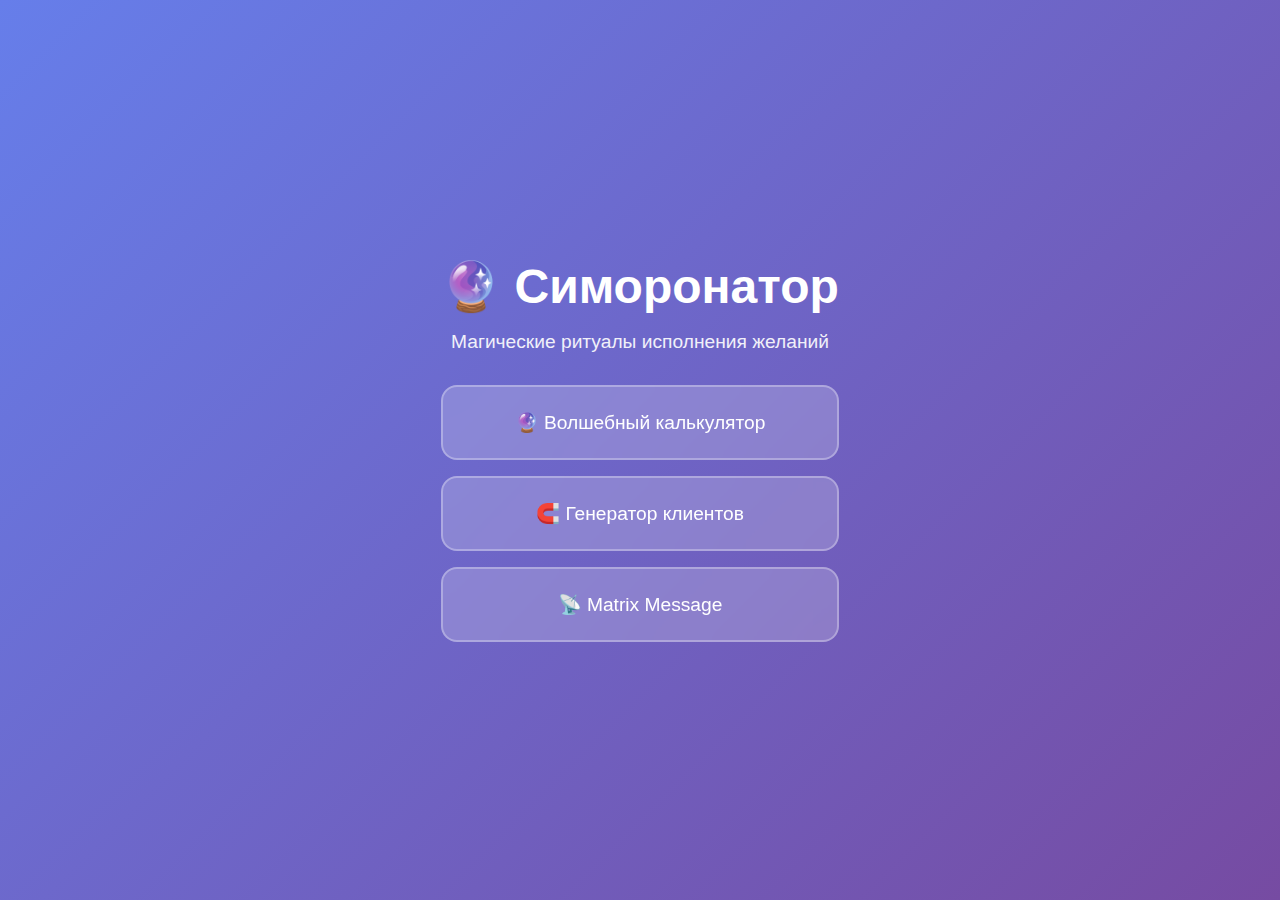
<file: apps/index.html>
<!doctype html>
<html lang="ru">
    <head>
        <meta charset="UTF-8" />
        <meta name="viewport" content="width=device-width, initial-scale=1.0" />
        <title>🔮 Симоронатор — Магические ритуалы</title>
        <style>
            * {
                margin: 0;
                padding: 0;
                box-sizing: border-box;
            }
            body {
                font-family: "Segoe UI", sans-serif;
                background: linear-gradient(135deg, #667eea 0%, #764ba2 100%);
                min-height: 100vh;
                display: flex;
                align-items: center;
                justify-content: center;
                color: #fff;
            }
            .container {
                text-align: center;
                padding: 2rem;
                max-width: 600px;
            }
            h1 {
                font-size: 3rem;
                margin-bottom: 1rem;
            }
            p {
                font-size: 1.2rem;
                margin-bottom: 2rem;
                opacity: 0.9;
            }
            .rituals {
                display: flex;
                flex-direction: column;
                gap: 1rem;
            }
            .ritual-btn {
                background: rgba(255, 255, 255, 0.2);
                border: 2px solid rgba(255, 255, 255, 0.3);
                padding: 1.5rem;
                border-radius: 1rem;
                text-decoration: none;
                color: #fff;
                font-size: 1.2rem;
                transition: all 0.3s ease;
                backdrop-filter: blur(10px);
            }
            .ritual-btn:hover {
                background: rgba(255, 255, 255, 0.3);
                transform: translateY(-5px);
                box-shadow: 0 10px 30px rgba(0, 0, 0, 0.3);
            }
        </style>
    </head>
    <body>
        <div class="container">
            <h1>🔮 Симоронатор</h1>
            <p>Магические ритуалы исполнения желаний</p>

            <div class="rituals">
                <a href="/magic_code/" class="ritual-btn">
                    🔮 Волшебный калькулятор
                </a>
                <a href="/generator_clients/" class="ritual-btn">
                    🧲 Генератор клиентов
                </a>
                <a href="/MatrixMessage/" class="ritual-btn">
                    📡 Matrix Message
                </a>
            </div>
        </div>
    </body>
</html>
</file>
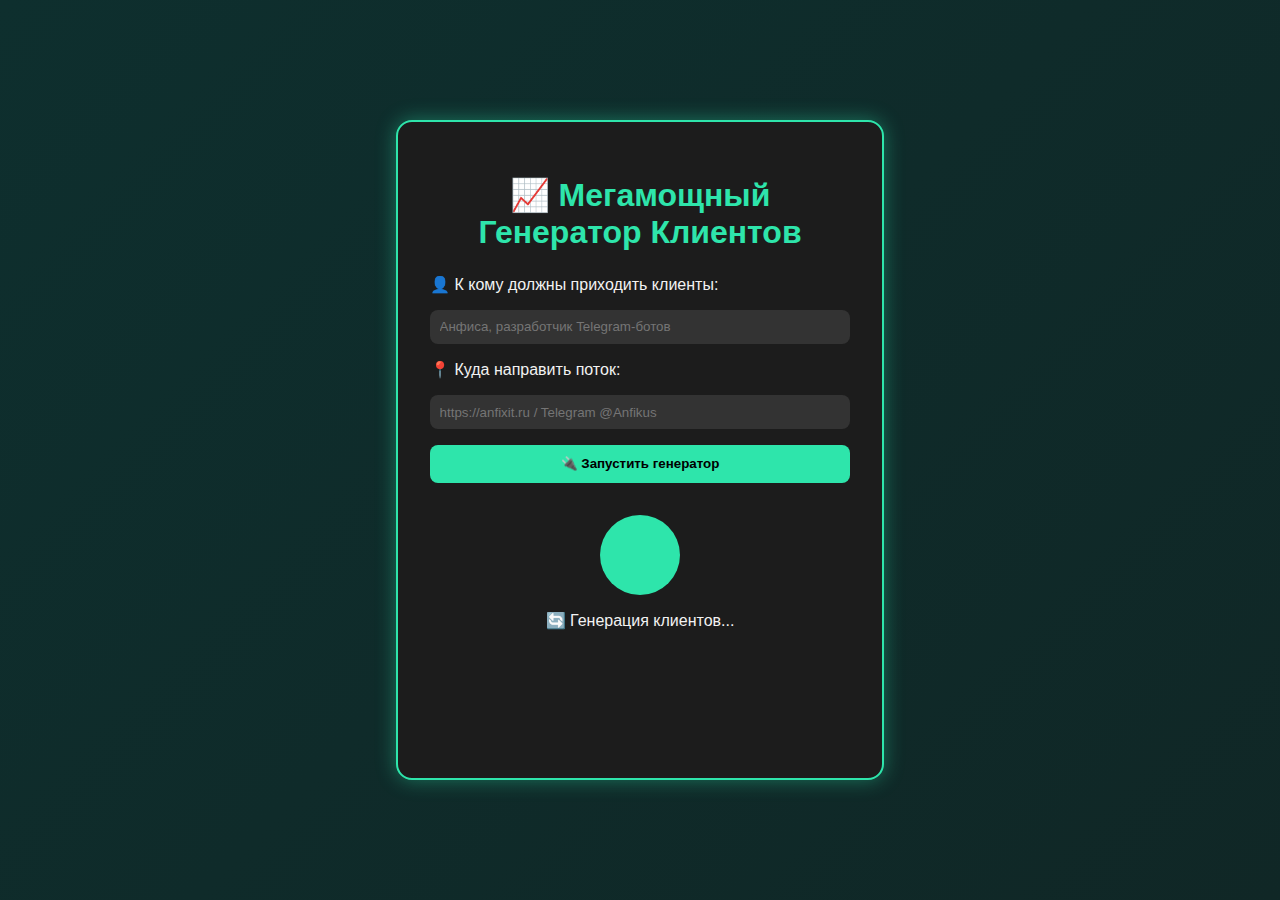
<file: apps/generator_clients/index.html>
<!DOCTYPE html>
<html lang="ru">
<head>
  <meta charset="UTF-8" />
  <meta name="viewport" content="width=device-width, initial-scale=1.0" />
  <title>Генератор клиентов</title>
  <link rel="stylesheet" href="style.css" />
</head>
<body>
  <div class="container">
    <h1>📈 Мегамощный Генератор Клиентов</h1>

    <form id="client-form">
      <label for="who">👤 К кому должны приходить клиенты:</label>
      <input type="text" id="who" placeholder="Анфиса, разработчик Telegram-ботов" required />

      <label for="where">📍 Куда направить поток:</label>
      <input type="text" id="where" placeholder="https://anfixit.ru / Telegram @Anfikus" required />

      <button type="submit">🔌 Запустить генератор</button>
    </form>

    <div id="generation-zone" class="hidden">
      <div class="radar">
        <div class="pulse"></div>
        <p>🔄 Генерация клиентов...</p>
        <div id="clients-log"></div>
      </div>
    </div>
  </div>

  <script src="app.js"></script>
</body>
</html>
</file>
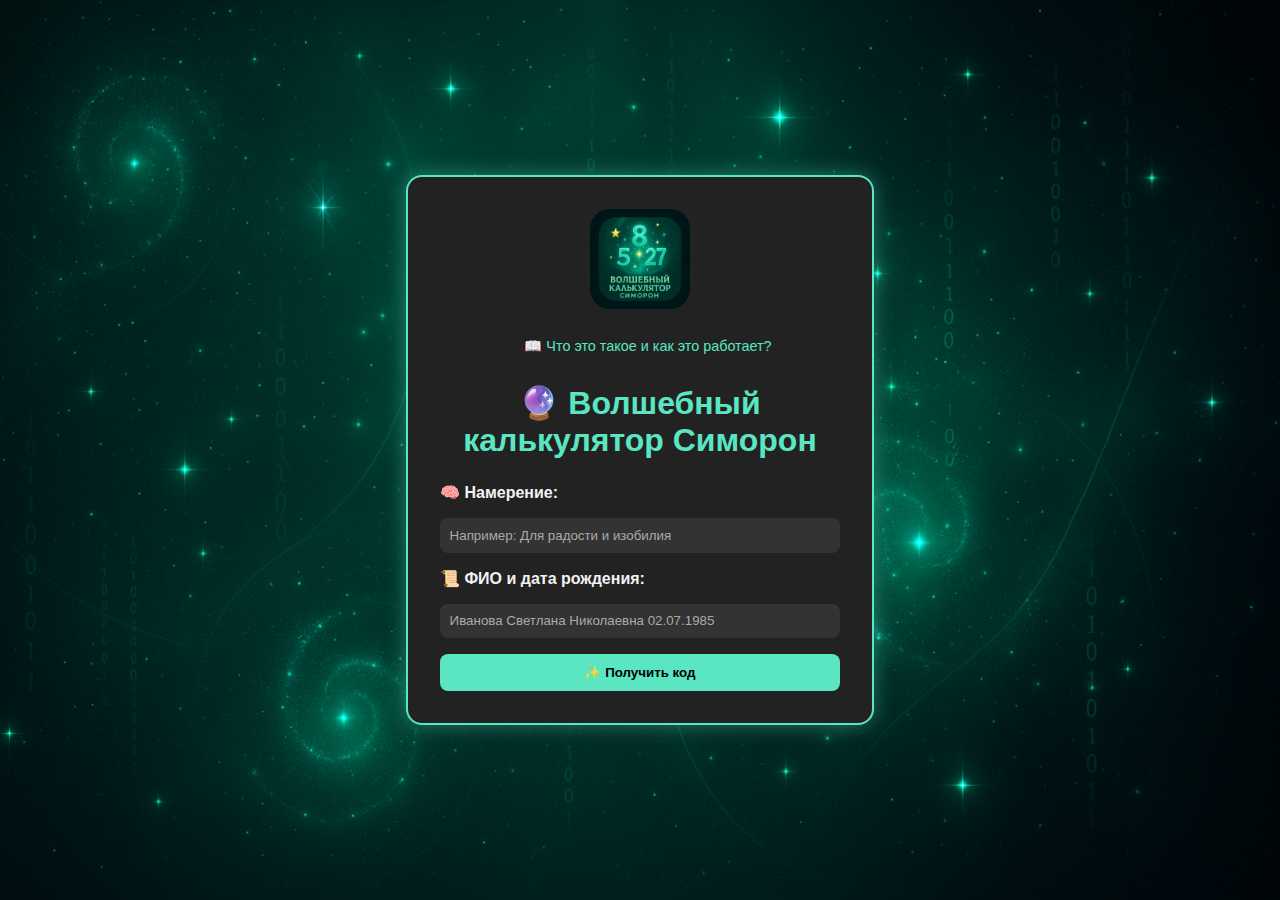
<file: apps/magic_code/index.html>
<!DOCTYPE html>
<html lang="ru">
<head>
  <meta charset="UTF-8" />
  <meta name="viewport" content="width=device-width, initial-scale=1.0" />
  <title>Волшебный калькулятор Симорон</title>
  <link rel="stylesheet" href="style.css" />
</head>
<body>
  <div class="container">
    <div class="icon-wrapper">
      <img src="icon512.png" alt="Иконка калькулятора" class="app-icon">
    </div>

    <div class="info-links">
      <a href="./help/index.html" target="_blank">📖 Что это такое и как это работает?</a>
    </div>

    <h1>🔮 Волшебный калькулятор Симорон</h1>

    <form id="magic-form">
      <label for="intent">🧠 Намерение:</label>
      <input type="text" id="intent" placeholder="Например: Для радости и изобилия" required />

      <label for="identity">📜 ФИО и дата рождения:</label>
      <input type="text" id="identity" placeholder="Иванова Светлана Николаевна 02.07.1985" required />

      <button type="submit">✨ Получить код</button>
    </form>

    <div id="result" class="hidden">
      <h2>🔢 Твой волшебный код:</h2>
      <p id="code-output"></p>
    </div>
  </div>

  <script src="app.js"></script>
</body>
</html>
</file>
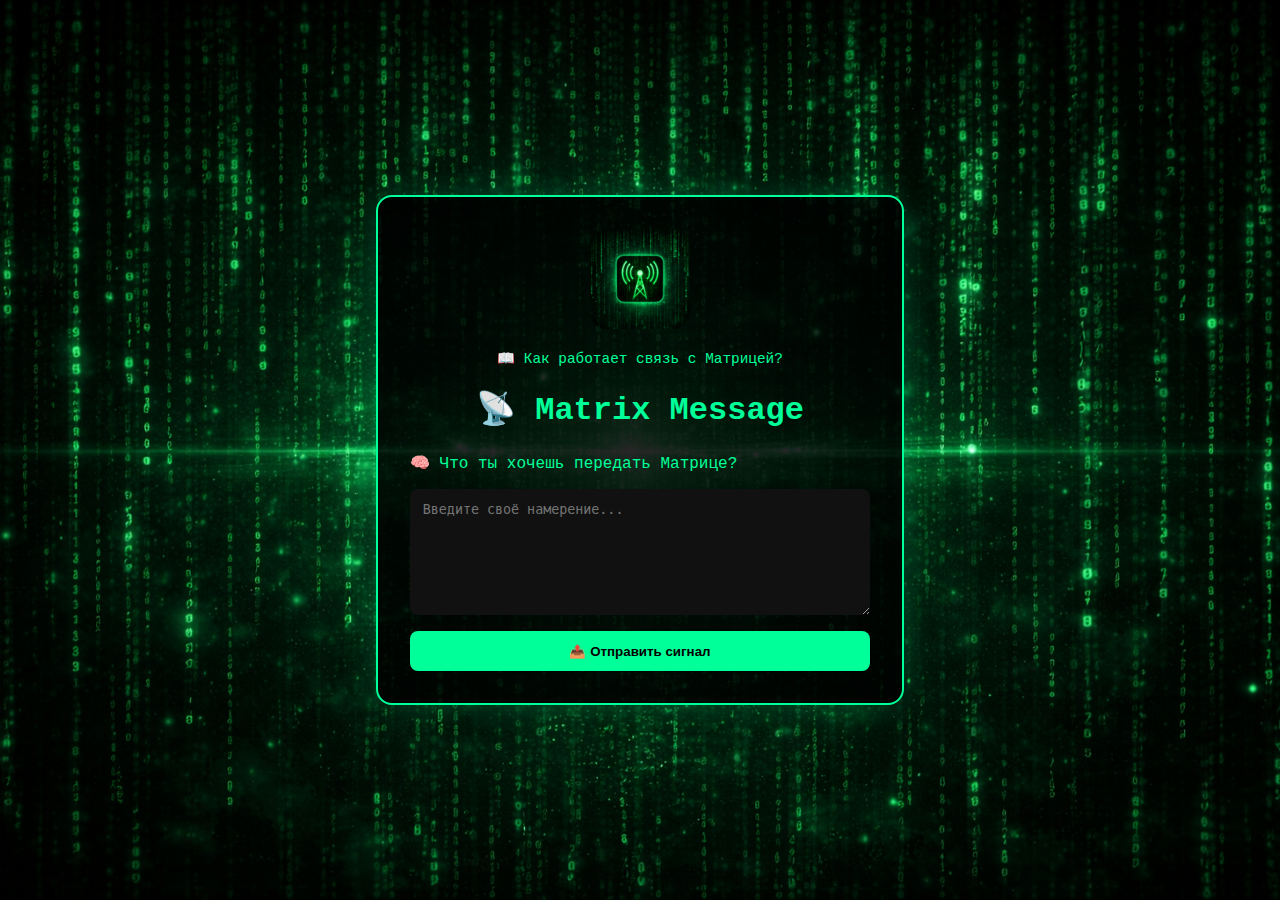
<file: apps/MatrixMessage/index.html>
<!doctype html>
<html lang="ru">
    <head>
        <meta charset="UTF-8" />
        <meta name="viewport" content="width=device-width, initial-scale=1.0" />
        <title>MatrixMessage</title>
        <link rel="stylesheet" href="style.css" />
    </head>
    <body>
        <div class="container">
            <div class="icon-wrapper">
                <img
                    src="icon512.png"
                    alt="MatrixMessage Icon"
                    class="app-icon"
                />
            </div>

            <div class="info-links">
                <a href="./help/index.html" target="_blank"
                    >📖 Как работает связь с Матрицей?</a
                >
            </div>

            <h1>📡 Matrix Message</h1>

            <form id="matrix-form">
                <label for="message">🧠 Что ты хочешь передать Матрице?</label>
                <textarea
                    id="message"
                    placeholder="Введите своё намерение..."
                    required
                ></textarea>
                <button type="submit">📤 Отправить сигнал</button>
            </form>

            <div id="response" class="hidden">
                <div class="matrix-flux">⏳ Отправка...</div>
                <div id="reply"></div>
            </div>
        </div>

        <script src="app.js"></script>
    </body>
</html>
</file>
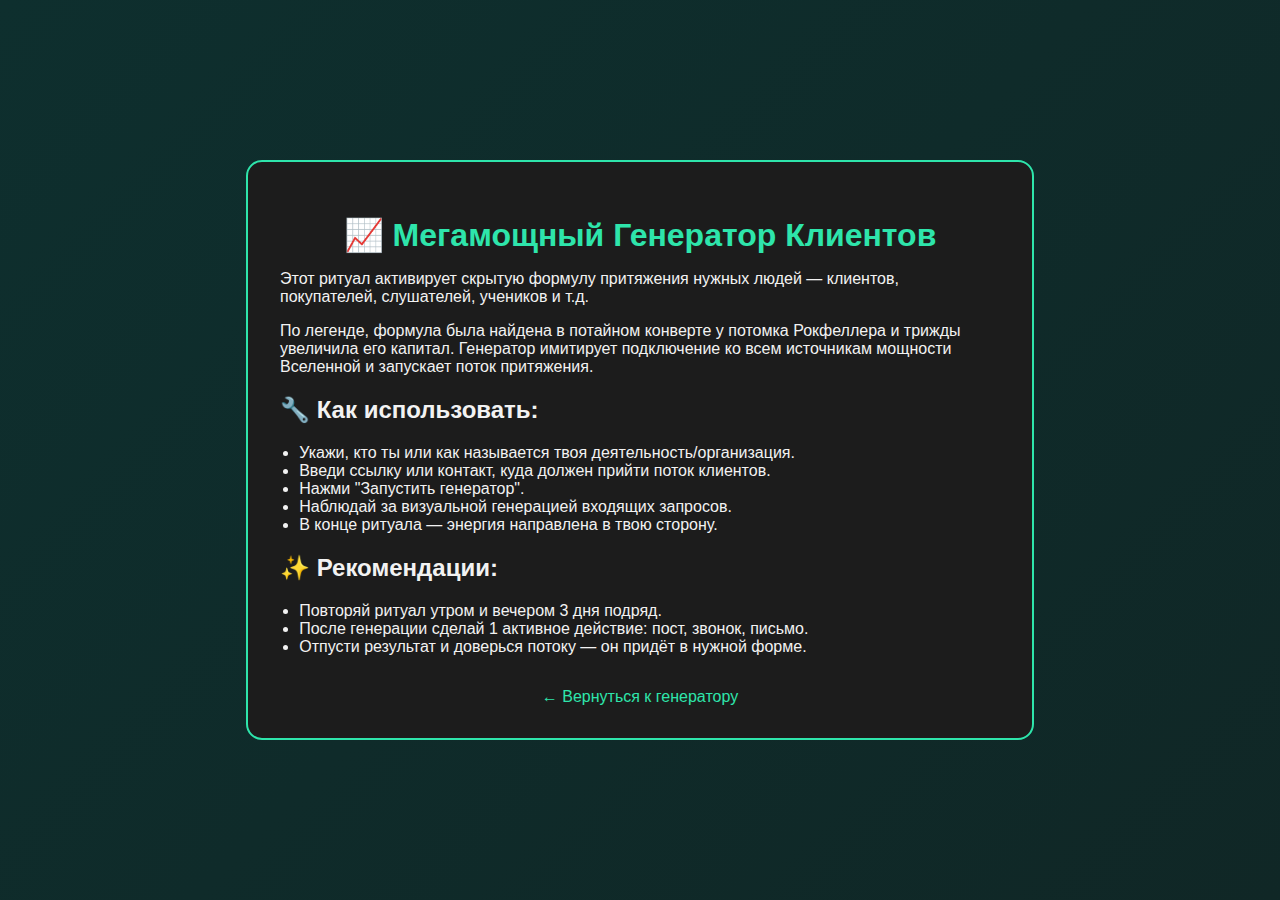
<file: apps/generator_clients/help/index.html>
<!DOCTYPE html>
<html lang="ru">
<head>
  <meta charset="UTF-8">
  <title>Справка — Генератор клиентов</title>
  <meta name="viewport" content="width=device-width, initial-scale=1.0" />
  <link rel="stylesheet" href="../style.css" />
  <style>
    .help-container {
      background-color: #1c1c1c;
      border: 2px solid #2ee5ab;
      border-radius: 1rem;
      padding: 2rem;
      max-width: 720px;
      margin: 3rem auto;
      color: #f2f2f2;
    }

    .help-container h1 {
      color: #2ee5ab;
      margin-bottom: 1rem;
    }

    .help-container ul {
      padding-left: 1.2rem;
      list-style: disc;
    }

    .back-link {
      display: block;
      text-align: center;
      margin-top: 2rem;
      color: #2ee5ab;
      text-decoration: none;
    }

    .back-link:hover {
      color: #ffffff;
    }
  </style>
</head>
<body>
  <div class="help-container">
    <h1>📈 Мегамощный Генератор Клиентов</h1>

    <p>Этот ритуал активирует скрытую формулу притяжения нужных людей — клиентов, покупателей, слушателей, учеников и т.д.</p>

    <p>По легенде, формула была найдена в потайном конверте у потомка Рокфеллера и трижды увеличила его капитал.
    Генератор имитирует подключение ко всем источникам мощности Вселенной и запускает поток притяжения.</p>

    <h2>🔧 Как использовать:</h2>
    <ul>
      <li>Укажи, кто ты или как называется твоя деятельность/организация.</li>
      <li>Введи ссылку или контакт, куда должен прийти поток клиентов.</li>
      <li>Нажми "Запустить генератор".</li>
      <li>Наблюдай за визуальной генерацией входящих запросов.</li>
      <li>В конце ритуала — энергия направлена в твою сторону.</li>
    </ul>

    <h2>✨ Рекомендации:</h2>
    <ul>
      <li>Повторяй ритуал утром и вечером 3 дня подряд.</li>
      <li>После генерации сделай 1 активное действие: пост, звонок, письмо.</li>
      <li>Отпусти результат и доверься потоку — он придёт в нужной форме.</li>
    </ul>

    <a class="back-link" href="../index.html">← Вернуться к генератору</a>
  </div>
</body>
</html>
</file>
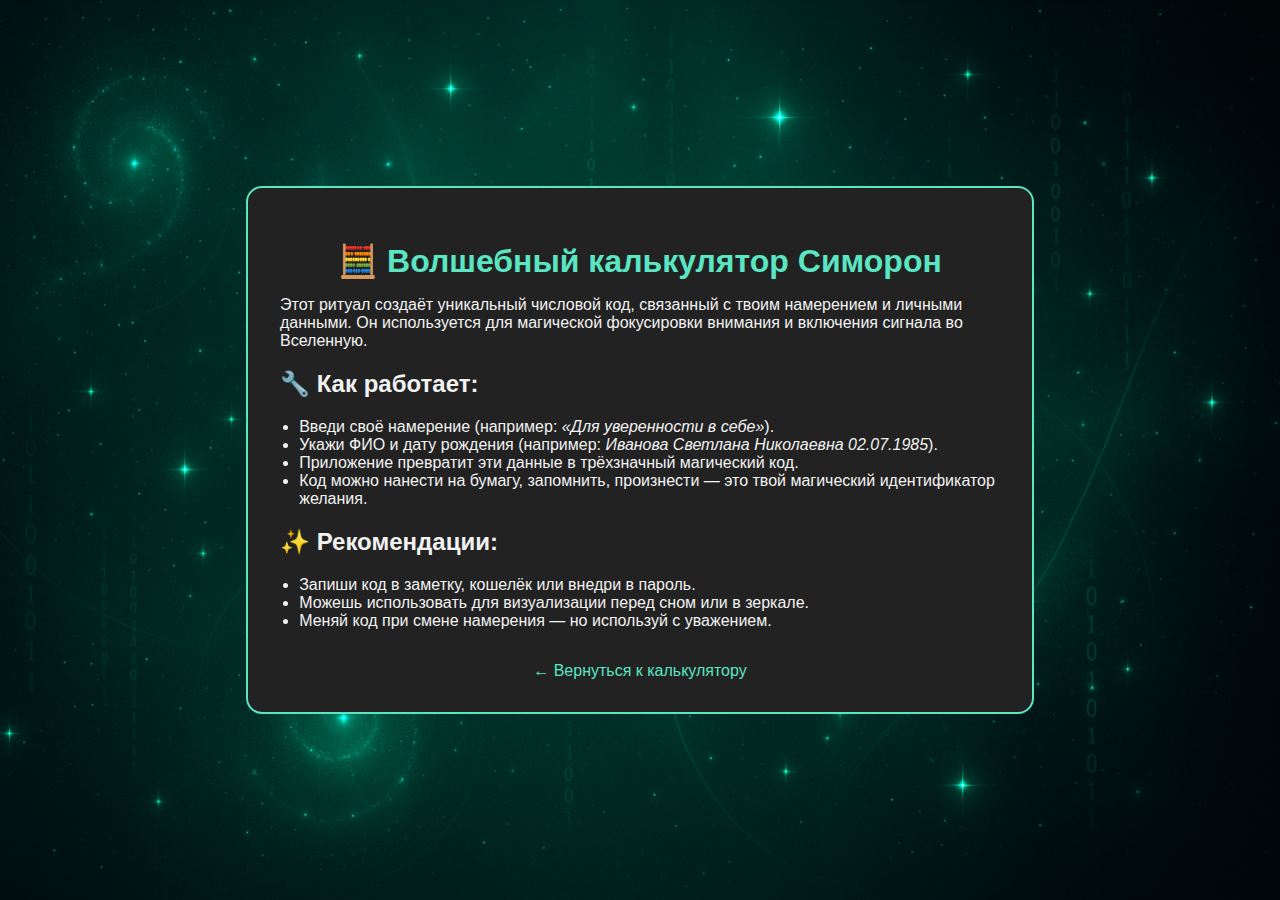
<file: apps/magic_code/help/index.html>
<!DOCTYPE html>
<html lang="ru">
<head>
  <meta charset="UTF-8" />
  <title>Справка — Волшебный калькулятор Симорон</title>
  <meta name="viewport" content="width=device-width, initial-scale=1.0" />
  <link rel="stylesheet" href="../style.css" />
  <style>
    .help-container {
      background-color: #222;
      border: 2px solid #5ae6c3;
      border-radius: 1rem;
      padding: 2rem;
      max-width: 720px;
      margin: 3rem auto;
      color: #f2f2f2;
    }
    .help-container h1 {
      color: #5ae6c3;
      margin-bottom: 1rem;
    }
    .help-container ul {
      padding-left: 1.2rem;
      list-style: disc;
    }
    .back-link {
      display: block;
      text-align: center;
      margin-top: 2rem;
      color: #5ae6c3;
      text-decoration: none;
    }
    .back-link:hover {
      color: #ffffff;
    }
  </style>
</head>
<body>
  <div class="help-container">
    <h1>🧮 Волшебный калькулятор Симорон</h1>
    <p>Этот ритуал создаёт уникальный числовой код, связанный с твоим намерением и личными данными.
    Он используется для магической фокусировки внимания и включения сигнала во Вселенную.</p>

    <h2>🔧 Как работает:</h2>
    <ul>
      <li>Введи своё намерение (например: <em>«Для уверенности в себе»</em>).</li>
      <li>Укажи ФИО и дату рождения (например: <em>Иванова Светлана Николаевна 02.07.1985</em>).</li>
      <li>Приложение превратит эти данные в трёхзначный магический код.</li>
      <li>Код можно нанести на бумагу, запомнить, произнести — это твой магический идентификатор желания.</li>
    </ul>

    <h2>✨ Рекомендации:</h2>
    <ul>
      <li>Запиши код в заметку, кошелёк или внедри в пароль.</li>
      <li>Можешь использовать для визуализации перед сном или в зеркале.</li>
      <li>Меняй код при смене намерения — но используй с уважением.</li>
    </ul>

    <a class="back-link" href="../index.html">← Вернуться к калькулятору</a>
  </div>
</body>
</html>
</file>
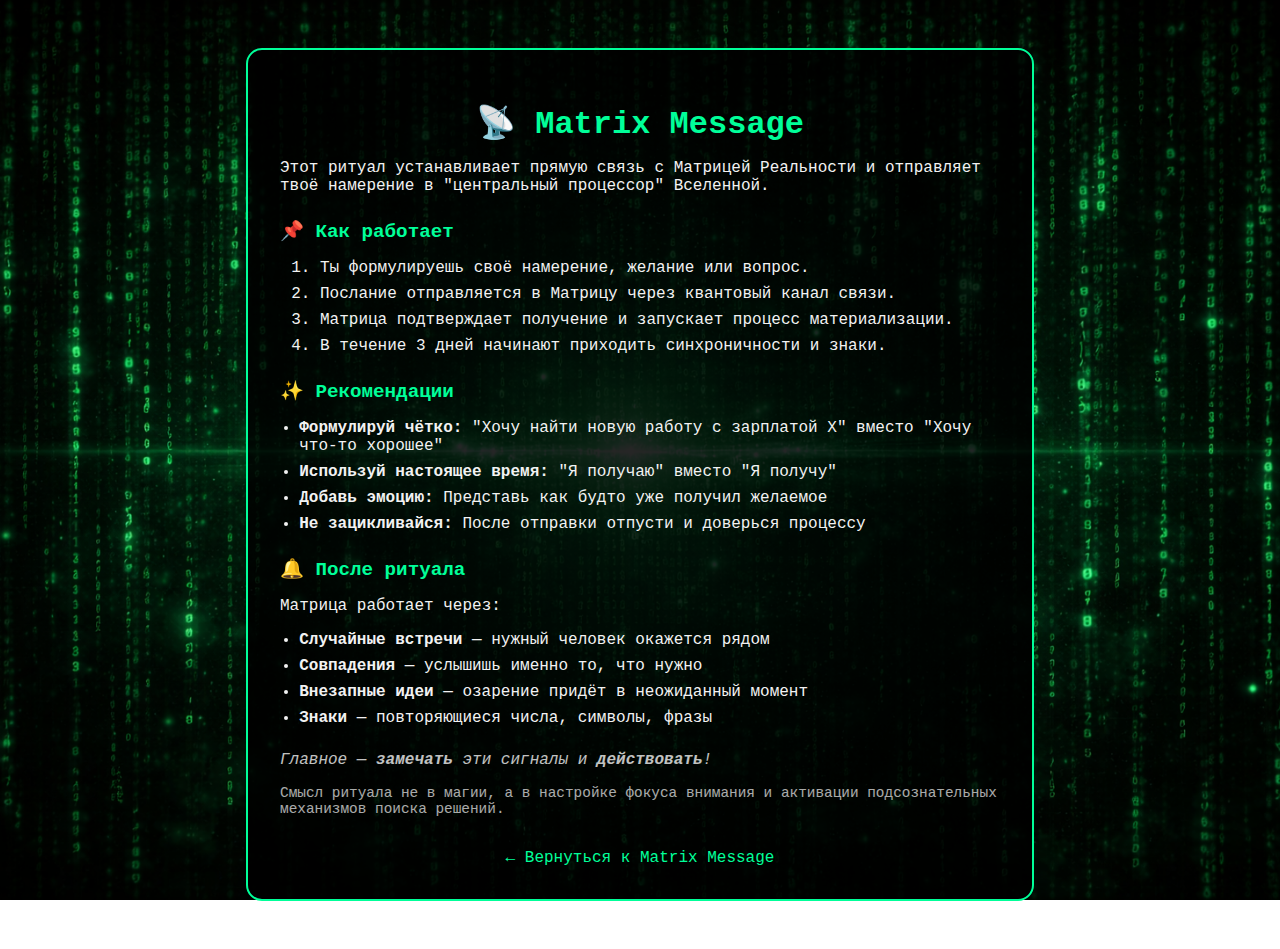
<file: apps/MatrixMessage/help/index.html>
<!doctype html>
<html lang="ru">
    <head>
        <meta charset="UTF-8" />
        <title>Справка — Matrix Message</title>
        <meta name="viewport" content="width=device-width, initial-scale=1.0" />
        <link rel="stylesheet" href="../style.css" />
        <style>
            .help-container {
                background-color: rgba(0, 0, 0, 0.85);
                border: 2px solid #00ff99;
                border-radius: 1rem;
                padding: 2rem;
                max-width: 720px;
                margin: 3rem auto;
                color: #f2f2f2;
            }
            .help-container h1 {
                color: #00ff99;
                margin-bottom: 1rem;
            }
            .help-container h2 {
                color: #00ff99;
                margin-top: 1.5rem;
                margin-bottom: 0.5rem;
                font-size: 1.2rem;
            }
            .help-container ul {
                padding-left: 1.2rem;
                list-style: disc;
            }
            .help-container li {
                margin-bottom: 0.5rem;
            }
            .back-link {
                display: block;
                text-align: center;
                margin-top: 2rem;
                color: #00ff99;
                text-decoration: none;
            }
            .back-link:hover {
                color: #ffffff;
            }
        </style>
    </head>
    <body>
        <div class="help-container">
            <h1>📡 Matrix Message</h1>
            <p>
                Этот ритуал устанавливает прямую связь с Матрицей Реальности и
                отправляет твоё намерение в "центральный процессор" Вселенной.
            </p>

            <h2>📌 Как работает</h2>
            <ol>
                <li>Ты формулируешь своё намерение, желание или вопрос.</li>
                <li>
                    Послание отправляется в Матрицу через квантовый канал связи.
                </li>
                <li>
                    Матрица подтверждает получение и запускает процесс
                    материализации.
                </li>
                <li>
                    В течение 3 дней начинают приходить синхроничности и знаки.
                </li>
            </ol>

            <h2>✨ Рекомендации</h2>
            <ul>
                <li>
                    <strong>Формулируй чётко:</strong> "Хочу найти новую работу
                    с зарплатой X" вместо "Хочу что-то хорошее"
                </li>
                <li>
                    <strong>Используй настоящее время:</strong> "Я получаю"
                    вместо "Я получу"
                </li>
                <li>
                    <strong>Добавь эмоцию:</strong> Представь как будто уже
                    получил желаемое
                </li>
                <li>
                    <strong>Не зацикливайся:</strong> После отправки отпусти и
                    доверься процессу
                </li>
            </ul>

            <h2>🔔 После ритуала</h2>
            <p>Матрица работает через:</p>
            <ul>
                <li>
                    <strong>Случайные встречи</strong> — нужный человек окажется
                    рядом
                </li>
                <li>
                    <strong>Совпадения</strong> — услышишь именно то, что нужно
                </li>
                <li>
                    <strong>Внезапные идеи</strong> — озарение придёт в
                    неожиданный момент
                </li>
                <li>
                    <strong>Знаки</strong> — повторяющиеся числа, символы, фразы
                </li>
            </ul>

            <p style="margin-top: 1.5rem; font-style: italic; opacity: 0.8">
                Главное — <strong>замечать</strong> эти сигналы и
                <strong>действовать</strong>!
            </p>

            <p style="margin-top: 1rem; font-size: 0.9rem; opacity: 0.7">
                Смысл ритуала не в магии, а в настройке фокуса внимания и
                активации подсознательных механизмов поиска решений.
            </p>

            <a class="back-link" href="../index.html"
                >← Вернуться к Matrix Message</a
            >
        </div>
    </body>
</html>
</file>
<file: apps/generator_clients/style.css>
body {
  margin: 0;
  padding: 0;
  font-family: "Segoe UI", sans-serif;
  background: linear-gradient(135deg, #0e2f2e, #102726);
  color: #f2f2f2;
  display: flex;
  justify-content: center;
  align-items: center;
  min-height: 100vh;
}

.container {
  background-color: #1c1c1c;
  border: 2px solid #2ee5ab;
  border-radius: 1rem;
  padding: 2rem;
  max-width: 420px;
  width: 90%;
  box-shadow: 0 0 20px rgba(46, 229, 171, 0.4);
}

h1 {
  text-align: center;
  margin-bottom: 1.5rem;
  color: #2ee5ab;
}

form {
  display: flex;
  flex-direction: column;
  gap: 1rem;
}

input {
  padding: 0.6rem;
  border-radius: 0.5rem;
  border: none;
  background: #333;
  color: #f2f2f2;
}

button {
  padding: 0.7rem;
  background: #2ee5ab;
  color: #000;
  font-weight: bold;
  border: none;
  border-radius: 0.5rem;
  cursor: pointer;
  transition: background 0.3s ease;
}

button:hover {
  background: #23c698;
}

.radar {
  text-align: center;
  margin-top: 2rem;
}

.pulse {
  width: 80px;
  height: 80px;
  margin: 0 auto 1rem;
  border-radius: 50%;
  background: #2ee5ab;
  animation: pulse 1.5s infinite ease-in-out;
}

@keyframes pulse {
  0% {
    transform: scale(1);
    opacity: 1;
  }
  70% {
    transform: scale(1.6);
    opacity: 0;
  }
  100% {
    transform: scale(1);
    opacity: 0;
  }
}

#clients-log {
  margin-top: 1rem;
  font-size: 0.9rem;
  line-height: 1.4;
  height: 100px;
  overflow-y: auto;
}
</file>
<file: apps/magic_code/style.css>
body {
  margin: 0;
  padding: 0;
  font-family: "Segoe UI", sans-serif;
  background: url('background.png') no-repeat center center fixed;
  background-size: cover;
  color: #f2f2f2;
  display: flex;
  justify-content: center;
  align-items: center;
  min-height: 100vh;
}

.container {
  background-color: #222;
  border: 2px solid #5ae6c3;
  border-radius: 1rem;
  padding: 2rem;
  max-width: 400px;
  width: 90%;
  box-shadow: 0 0 20px rgba(90, 230, 195, 0.4);
}

h1 {
  text-align: center;
  margin-bottom: 1.5rem;
  color: #5ae6c3;
}

form {
  display: flex;
  flex-direction: column;
  gap: 1rem;
}

label {
  font-weight: bold;
}

input {
  padding: 0.6rem;
  border-radius: 0.5rem;
  border: none;
  background: #333;
  color: #f2f2f2;
}

input::placeholder {
  color: #aaa;
}

button {
  padding: 0.7rem;
  background: #5ae6c3;
  color: #000;
  font-weight: bold;
  border: none;
  border-radius: 0.5rem;
  cursor: pointer;
  transition: background 0.3s ease;
}

button:hover {
  background: #47c9ac;
}

#result {
  margin-top: 2rem;
  text-align: center;
}

.hidden {
  display: none;
}

#code-output {
  word-wrap: break-word;
  overflow-wrap: anywhere;
  font-size: 1.5rem;
  color: #ffec8b;
  font-weight: bold;
}

.icon-wrapper {
  text-align: center;
  margin-bottom: 1rem;
}

.app-icon {
  width: 100px;
  height: 100px;
  border-radius: 20%;
}

.info-links {
  width: 100%;
  text-align: center;
  margin-bottom: 1rem;
  padding: 0.5rem;
}

.info-links a {
  color: #5ae6c3;
  text-decoration: none;
  font-size: 0.9rem;
  display: inline-block;
  transition: color 0.3s ease;
}

.info-links a:hover {
  color: #ffffff;
}
</file>
<file: apps/MatrixMessage/style.css>
body {
    margin: 0;
    padding: 0;
    font-family: "Courier New", monospace;
    background: url("background.png") no-repeat center center fixed;
    background-size: cover;
    color: #00ff99;
    display: flex;
    justify-content: center;
    align-items: center;
    min-height: 100vh;
}

.container {
    background-color: rgba(0, 0, 0, 0.85);
    border: 2px solid #00ff99;
    border-radius: 1rem;
    padding: 2rem;
    max-width: 460px;
    width: 90%;
    box-shadow: 0 0 30px rgba(0, 255, 153, 0.2);
}

h1 {
    text-align: center;
    margin-bottom: 1.5rem;
    color: #00ff99;
}

form {
    display: flex;
    flex-direction: column;
    gap: 1rem;
}

textarea {
    min-height: 100px;
    background: #111;
    color: #00ff99;
    padding: 0.8rem;
    border: none;
    border-radius: 0.5rem;
    resize: vertical;
}

button {
    padding: 0.8rem;
    background: #00ff99;
    color: #000;
    font-weight: bold;
    border: none;
    border-radius: 0.5rem;
    cursor: pointer;
    transition: background 0.3s ease;
}

button:hover {
    background: #00cc77;
}

.icon-wrapper {
    text-align: center;
    margin-bottom: 1rem;
}

.app-icon {
    width: 100px;
    height: 100px;
    border-radius: 16px;
}

.info-links {
    text-align: center;
    margin-bottom: 1rem;
}

.info-links a {
    color: #00ff99;
    text-decoration: none;
    font-size: 0.9rem;
    transition: color 0.3s ease;
}

.info-links a:hover {
    color: #ffffff;
}

.matrix-flux {
    text-align: center;
    margin-top: 2rem;
    font-style: italic;
    animation: flux 2s infinite alternate;
}

@keyframes flux {
    0% {
        opacity: 0.3;
    }
    100% {
        opacity: 1;
    }
}

.hidden {
    display: none;
}
</file>
